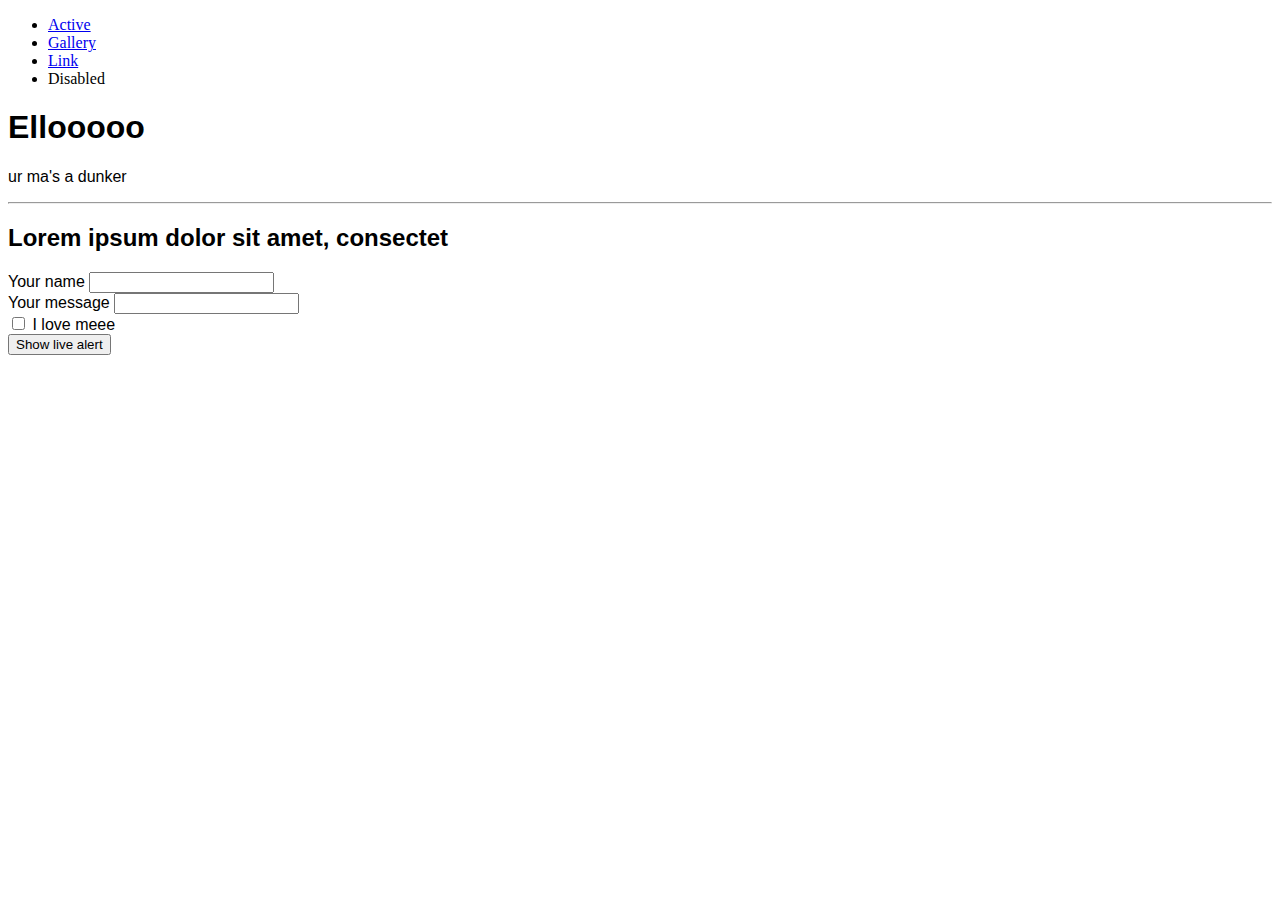
<file: index.html>
<!DOCTYPE html>
<html>
  <head>
    <!-- Stylesheets -->
    <link href="https://cdn.jsdelivr.net/npm/bootstrap@5.1.3/dist/css/bootstrap.min.css" 
    rel="stylesheet" 
    integrity="sha384-1BmE4kWBq78iYhFldvKuhfTAU6auU8tT94WrHftjDbrCEXSU1oBoqyl2QvZ6jIW3" 
    crossorigin="anonymous"/>
    <link href="./css/styles.css" rel="stylesheet" />
    <title>CFG Example Project</title>
  </head>
  <body>
    <!-- Navigation -->
    <ul class="nav justify-content-center">
      <li class="nav-item">
        <a class="nav-link active" aria-current="page" href="index.html">Active</a>
      </li>
      <li class="nav-item">
        <a class="nav-link" href="./gallery.html">Gallery</a>
      </li>
      <li class="nav-item">
        <a class="nav-link" href="#">Link</a>
      </li>
      <li class="nav-item">
        <a class="nav-link disabled">Disabled</a>
      </li>
    </ul>

    <main>
      <!-- Main content -->
      <div class="container">
        <!-- Content here -->
      <h1>Ellooooo</h1>
      <p>ur ma's a dunker</p>
      <hr>
      <h2>Lorem ipsum dolor sit amet, consectet</h2>
      <form>
        <div class="mb-3">
          <label for="exampleInputName1" class="form-label">Your name</label>
          <input type="text" class="form-control" id="exampleInputEmail1" aria-describedby="emailHelp">
                  </div>
        <div class="mb-3">
          <label for="exampleInputMessage1" class="form-label">Your message</label>
          <input type="text" class="form-control" id="exampleInputMessage1">
        </div>
        <div class="mb-3 form-check">
          <input type="checkbox" class="form-check-input" id="exampleCheck1">
          <label class="form-check-label" for="exampleCheck1">I love meee</label>
        </div>
        <div id="liveAlertPlaceholder"></div>
        <button type="button" class="btn btn-primary" id="liveAlertBtn">Show live alert</button>
      </form>
    
    </div>


    </main>

    <footer>
      <!-- Footer content -->
    </footer>

    <!-- Scripts -->
    <script>
    src="https://cdn.jsdelivr.net/npm/bootstrap@5.1.3/dist/js/bootstrap.bundle.min.js" 
    integrity="sha384-ka7Sk0Gln4gmtz2MlQnikT1wXgYsOg+OMhuP+IlRH9sENBO0LRn5q+8nbTov4+1p" 
    crossorigin="anonymous"
    </script>
    <script src="./js/scripts.js" ></script>

  </body>
  
</html>
</file>
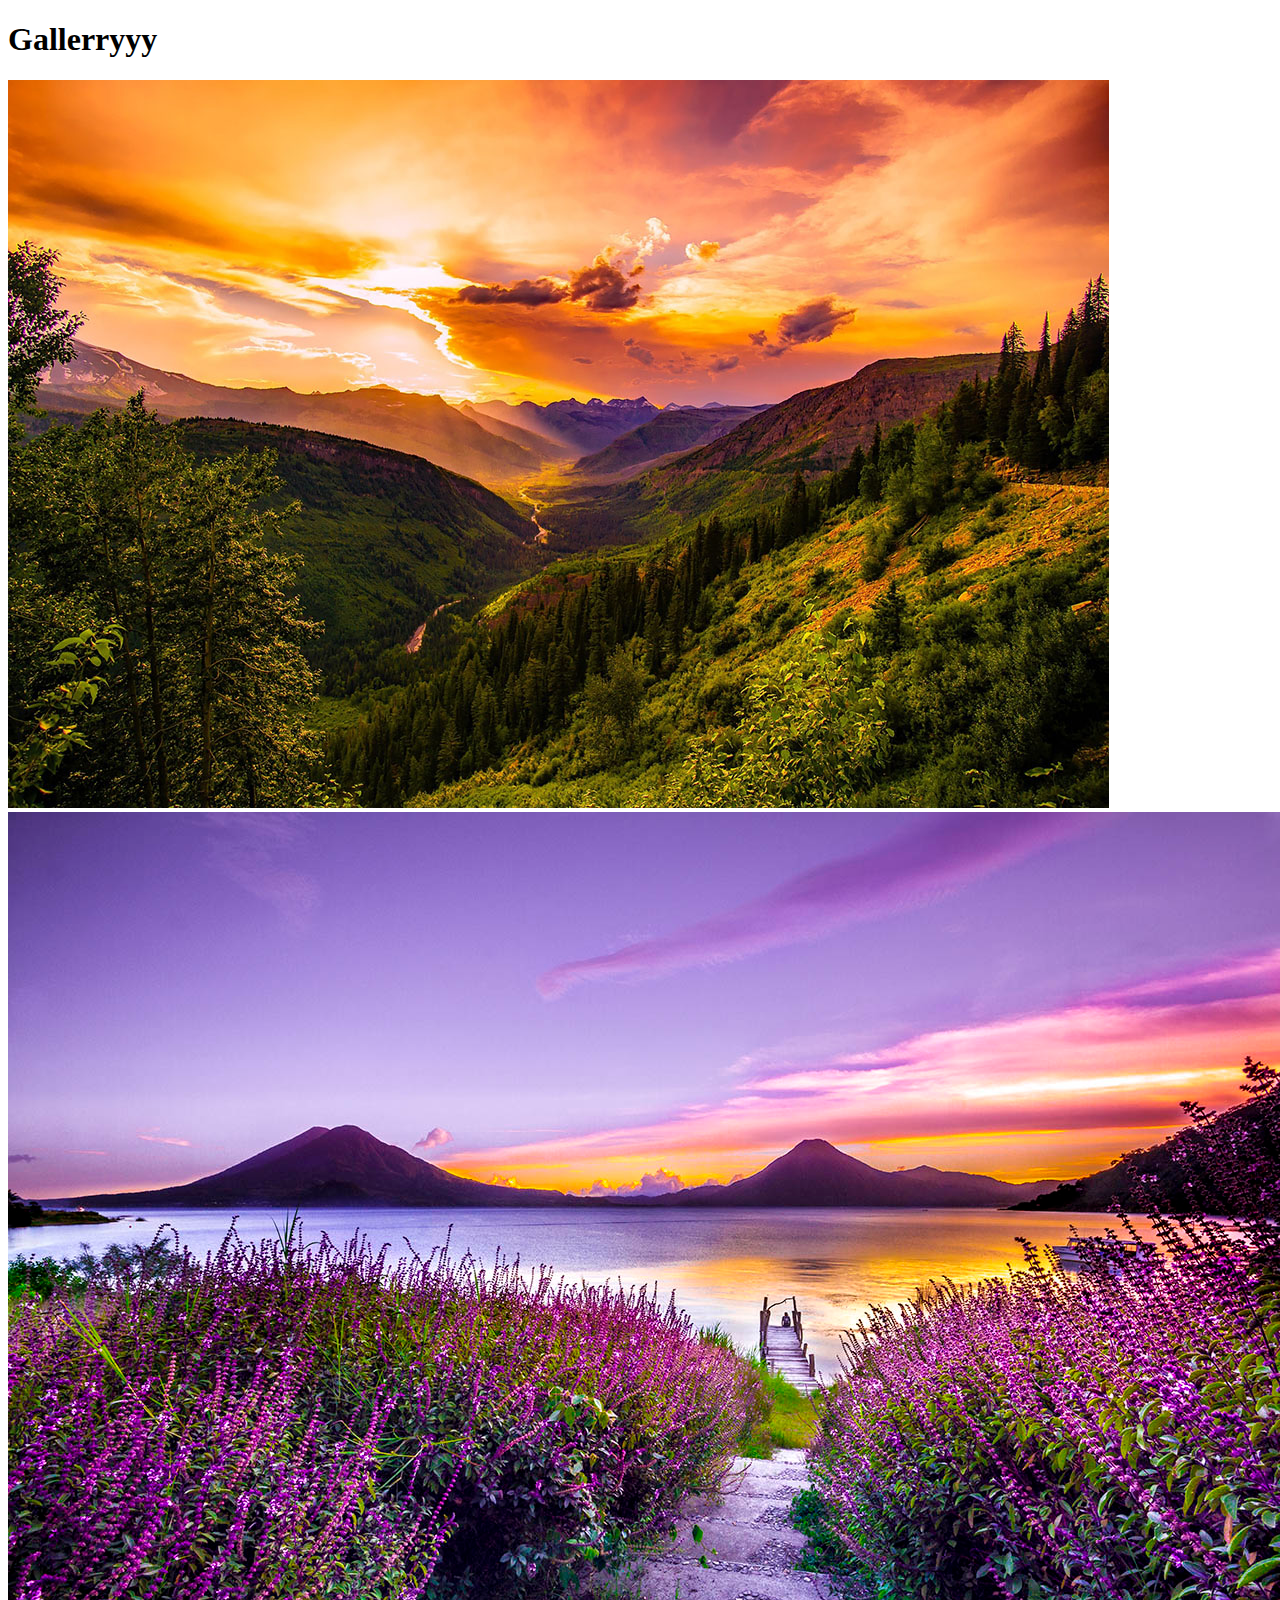
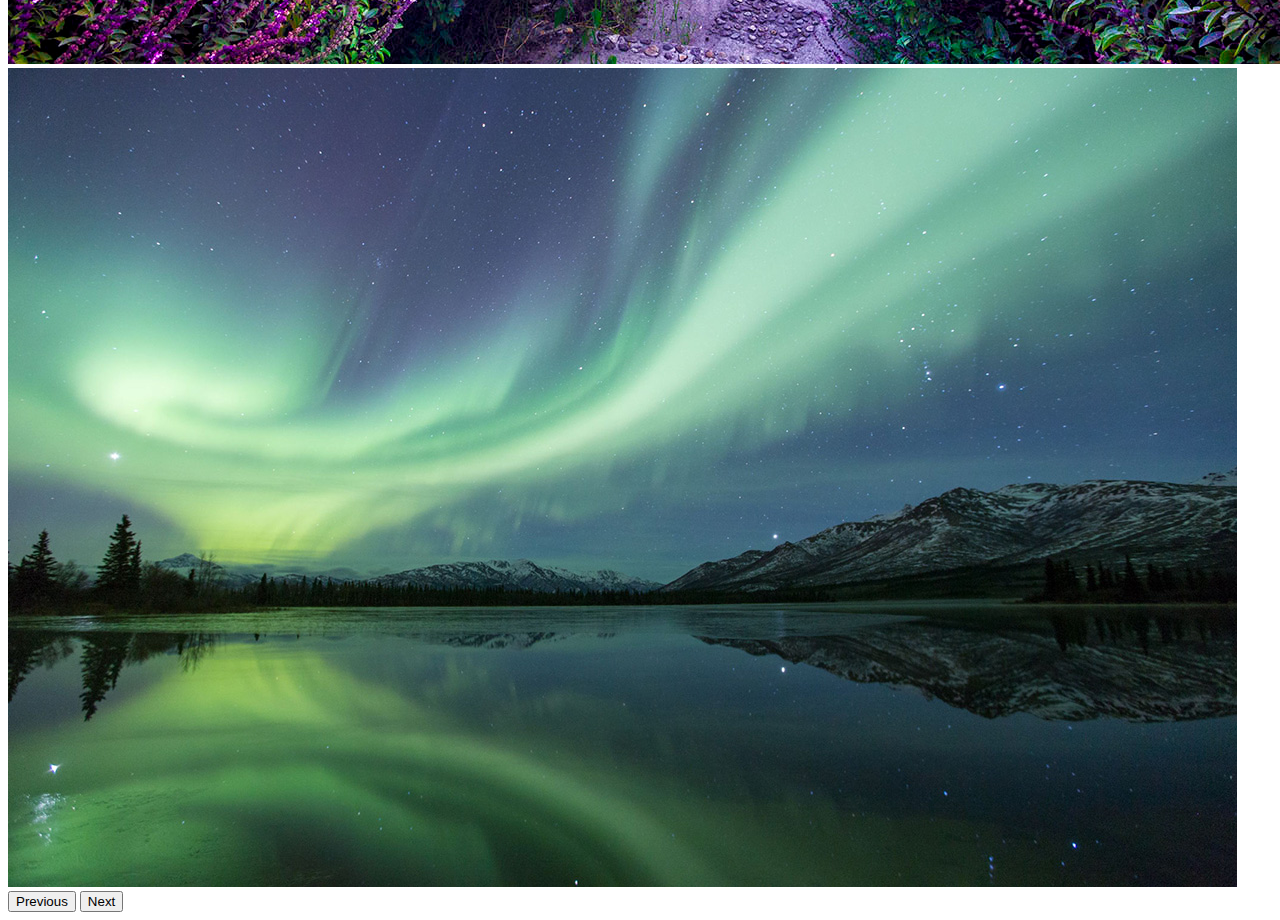
<file: gallery.html>
<!DOCTYPE html>
<html>
  <head>
    <!-- Stylesheets -->
    <link href="https://cdn.jsdelivr.net/npm/bootstrap@5.1.3/dist/css/bootstrap.min.css" 
    rel="stylesheet" 
    integrity="sha384-1BmE4kWBq78iYhFldvKuhfTAU6auU8tT94WrHftjDbrCEXSU1oBoqyl2QvZ6jIW3" 
    crossorigin="anonymous"/>
    <link href="./css/styles.css" rel="stylesheet" />
    <Title>This is a galleryyyy</Title>

  </head>
  <body>
    <!-- Navigation -->

    <main>
      <h1>Gallerryyy</h1>
      <!-- Carousel -->
      <div id="carouselExampleControls" class="carousel slide" data-bs-ride="carousel">
        <div class="carousel-inner">
          <div class="carousel-item active">
            <img src="./images/clouds-cloudy-conifers.jpg" class="d-block w-100" alt="clouds">
          </div>
          <div class="carousel-item">
            <img src="./images/lavendar-landscape.jpg" class="d-block w-100" alt="lavendar">
          </div>
          <div class="carousel-item">
            <img src="./images/nat-geo-epic.jpg" class="d-block w-100" alt="nat-geo">
          </div>
        </div>
        <button class="carousel-control-prev" type="button" data-bs-target="#carouselExampleControls" data-bs-slide="prev">
          <span class="carousel-control-prev-icon" aria-hidden="true"></span>
          <span class="visually-hidden">Previous</span>
        </button>
        <button class="carousel-control-next" type="button" data-bs-target="#carouselExampleControls" data-bs-slide="next">
          <span class="carousel-control-next-icon" aria-hidden="true"></span>
          <span class="visually-hidden">Next</span>
        </button>
      </div>
    </main>

    <footer>
      <!-- Footer content -->
    </footer>

    <!-- Scripts -->
    <script src="https://cdn.jsdelivr.net/npm/bootstrap@5.1.3/dist/js/bootstrap.bundle.min.js"
    integrity="sha384-ka7Sk0Gln4gmtz2MlQnikT1wXgYsOg+OMhuP+IlRH9sENBO0LRn5q+8nbTov4+1p"
    crossorigin="anonymous">
  </script>

  </body>
  
</html>
</file>
<file: css/styles.css>
.container {
    font-family: 'Franklin Gothic Medium', 'Arial Narrow', Arial, sans-serif;
}
</file>
